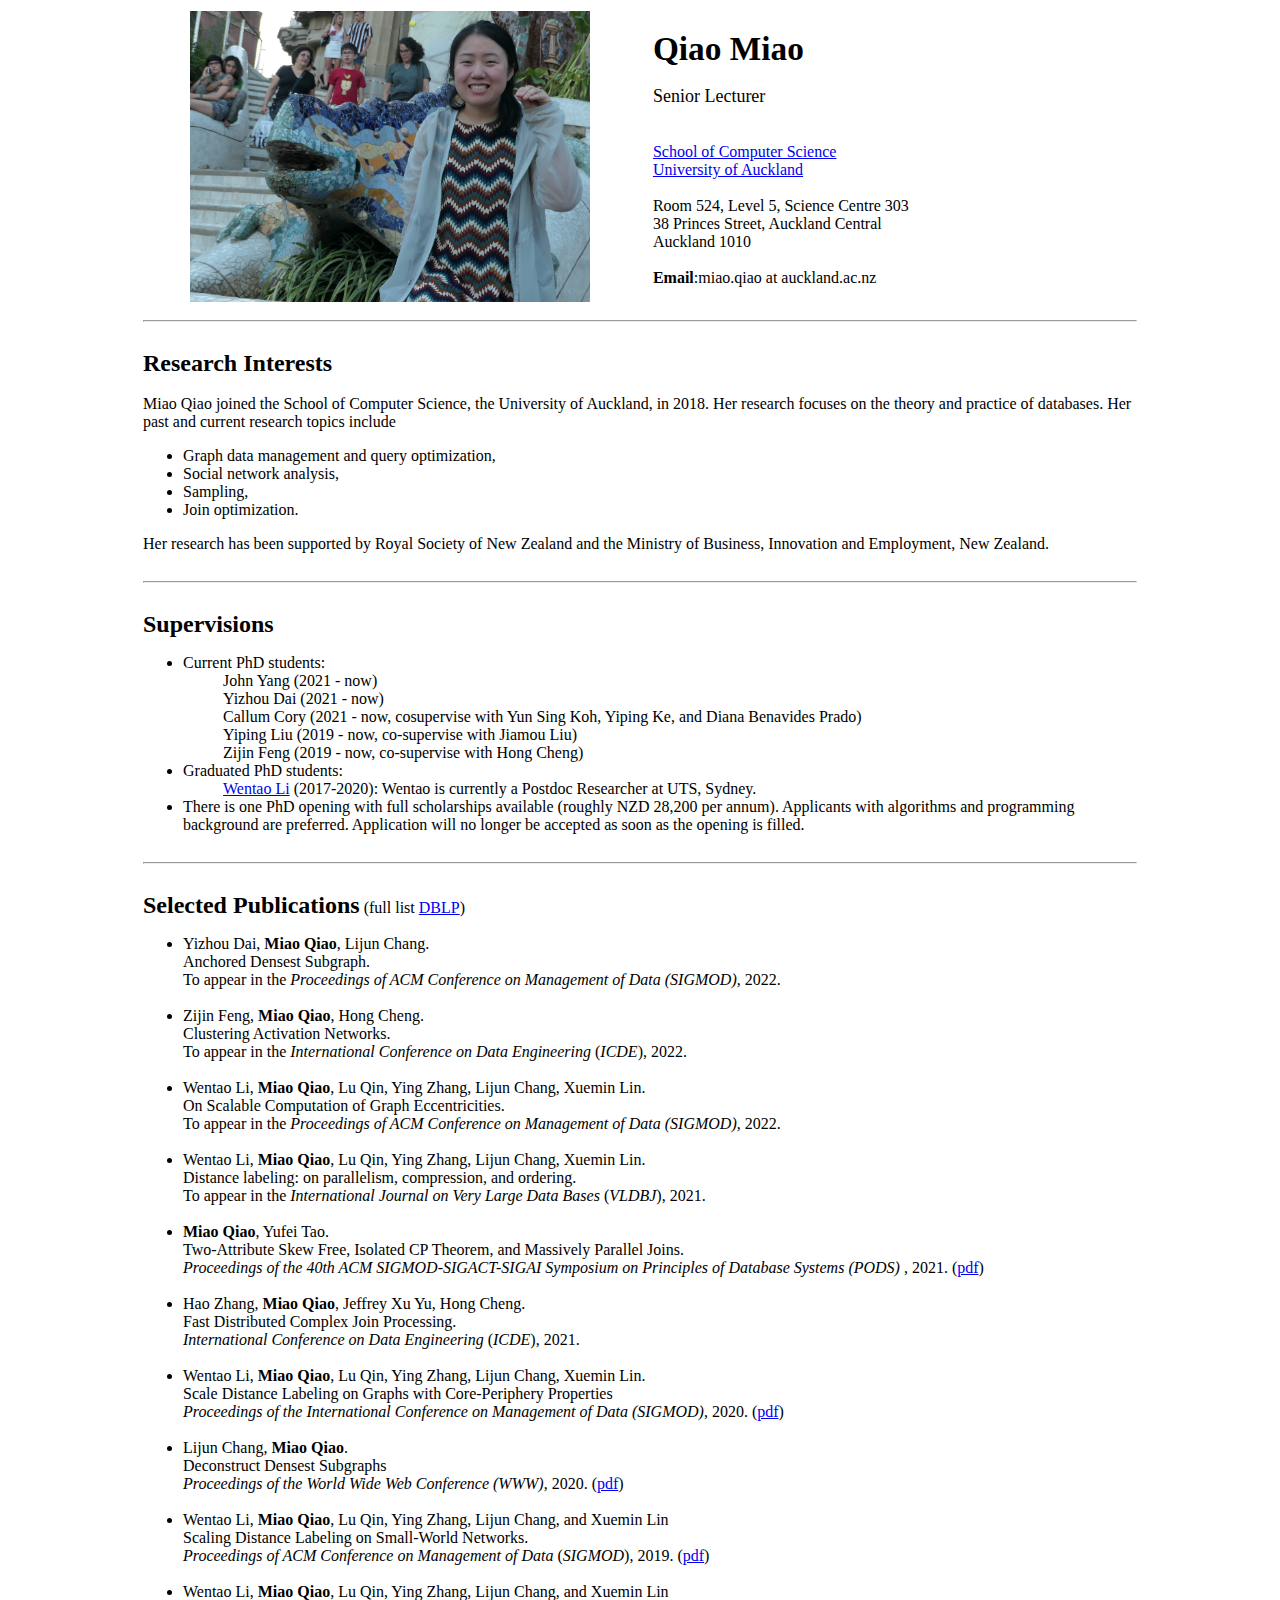
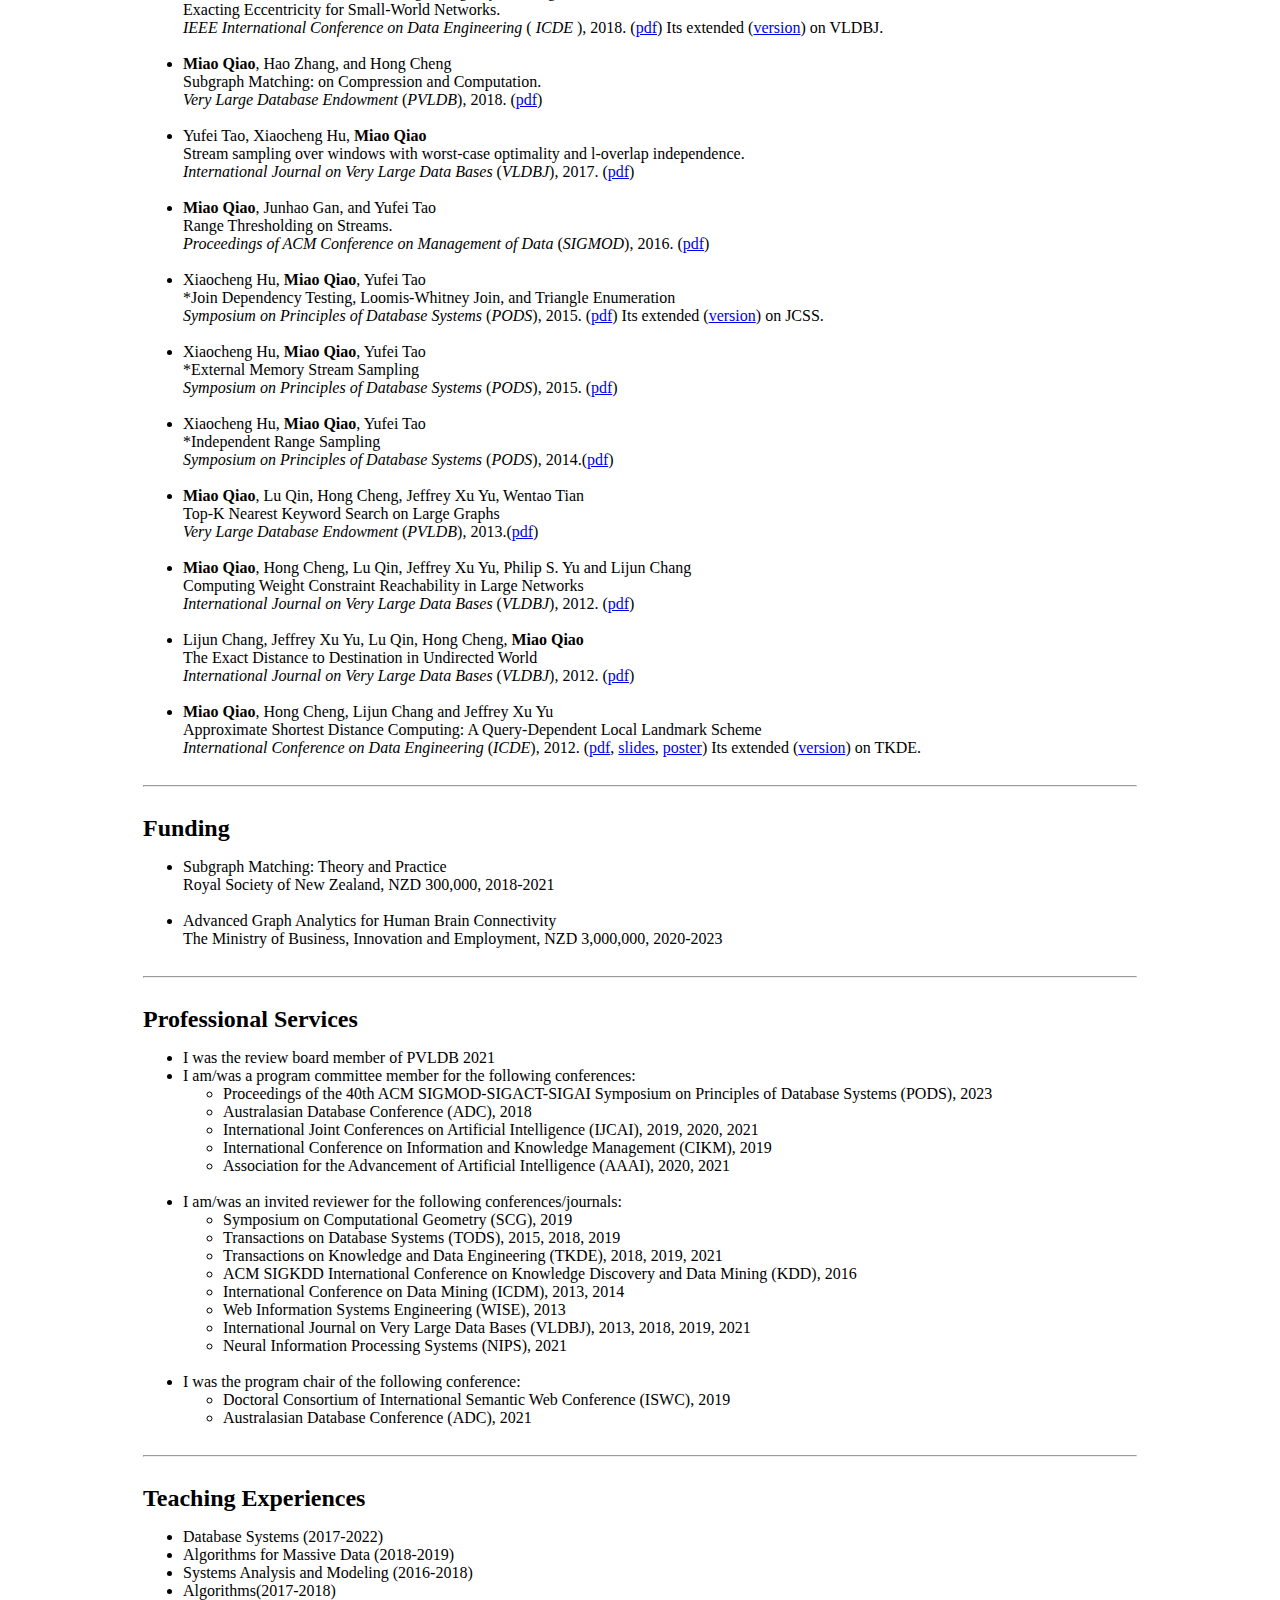
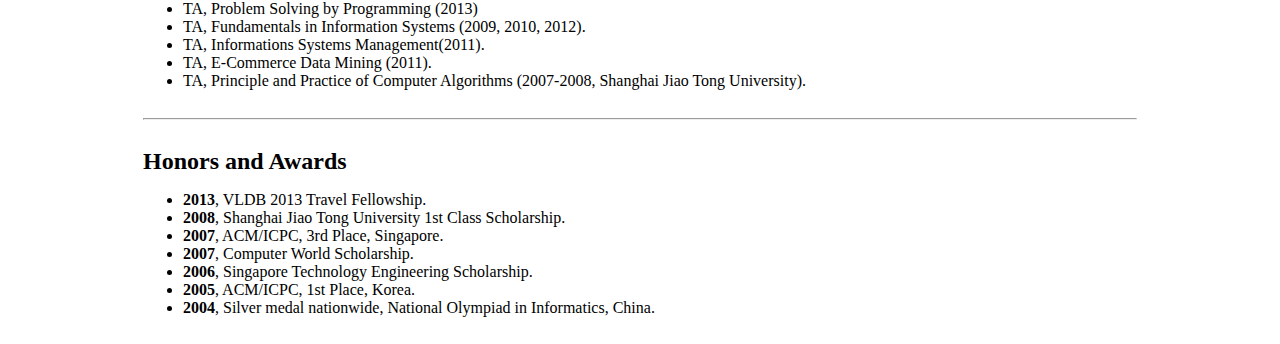
<file: index.html>
<!DOCTYPE HTML PUBLIC "-//W3C//DTD HTML 4.01//EN" 
	"http://www.w3.org/TR/html4/strict.dtd">

<html>
<head>
    <meta name="description" content="Miao Qiao's Homepage">
    <meta name="keywords" content="Miao Qiao, Homepage, CUHK">  
    <meta http-equiv="content-type" content="text/html; charset=gb2312">
    <meta http-equiv="pragma" content="no-cache">
    <meta content="MSHTML 8.00.6001.19120" name="GENERATOR">  
	
	<title>Welcome to Miao Qiao's Homepage</title>
</head>
<body>
	<center>
	<font face = "Georgia">
	<table border = "0" width = "1000">
		<tr>
			<td width = "50%">
				<center>
				<img src="./photo/head.jpg" border="0" width="400"><br>
				</center>
			</td>
			<td width = "1%">
			</td>
			<td width = "59%">
				<font style="FONT-SIZE: 25pt; FONT-WEIGHT: bold"> Qiao Miao </font>	<br/><br/>
				<font size="4"> Senior Lecturer </font><br/><br/><br/>

				<font size="3">
				<a href="https://www.cs.auckland.ac.nz/en.html"> School of Computer Science </a><br/>
				<a href="https://www.auckland.ac.nz/en.html">University of Auckland</a><br/><br/>
				
				Room 524, Level 5, Science Centre 303<br/>
				38 Princes Street, Auckland Central<br/>
				Auckland 1010<br/><br/>

				<b>Email</b>:miao.qiao at auckland.ac.nz<br/>
				</font>
			</td>
		</tr>
	</table>
	<table border = "0" width = "1000">
		<tr><td width = "100%"><hr></td></tr>
		<tr><td><p> 
		<b><font size="5">Research Interests</font></b> <br/> <br/> 

		<font size="3">
			Miao Qiao joined the School of Computer Science, the University of Auckland, in 2018. Her research focuses on the theory and practice of databases. Her past and current research topics include
		<ul>
			<li> Graph data management and query optimization,
			<li> Social network analysis,
			<li> Sampling,
			<li> Join optimization.
		</ul>

			Her research has been supported by Royal Society of New Zealand and the Ministry of Business, Innovation and Employment, New Zealand. 
		</font>
		</p></td></tr>

		<tr><td width = "100%"><hr></td></tr>
		<tr><td><p> 
		<b><font size="5">Supervisions</font></b> <br/> 
		<font size="3">
		<ul>
			<li> Current PhD students:
				<ul>
				John Yang (2021 - now)
				</ul> 
				<ul>
				Yizhou Dai (2021 - now)
				</ul>
				<ul>
				Callum Cory (2021 - now, cosupervise with Yun Sing Koh, Yiping Ke, and Diana Benavides Prado) 
				</ul>
				<ul>
				Yiping Liu (2019 - now, co-supervise with Jiamou Liu) 
				</ul>
				<ul>
				Zijin Feng (2019 - now, co-supervise with Hong Cheng)
				</ul>
			</li>
			</li>
			<li> Graduated PhD students:
				<ul><a href="https://scholar.google.com.au/citations?hl=en&user=0k75zWsAAAAJ&view_op=list_works&sortby=pubdate">Wentao Li</a> (2017-2020): Wentao is currently a Postdoc Researcher at UTS, Sydney.  
				</ul>
			</li>
			<li> There is one PhD opening with full scholarships available (roughly NZD 28,200 per annum). Applicants with algorithms and programming background are preferred. Application will no longer be accepted as soon as the opening is filled.
		</ul>
		</font>
		</p></td></tr>		
		
		<tr><td width = "100%"><hr></td></tr>
		<tr><td><p> 
		<b><font size="5">Selected Publications</font></b>  (full list <a href="https://dblp.uni-trier.de/pers/hd/q/Qiao:Miao">DBLP</a>)<br/> 
		<font size="3">
		<ul>
			<li> Yizhou Dai, <b>Miao Qiao</b>, Lijun Chang. <br/>
				Anchored Densest Subgraph. <br/>
				To appear in the <i>Proceedings of ACM Conference on Management of Data (SIGMOD)</i>, 2022.<br/><br/>
			</li>

			<li> Zijin Feng, <b>Miao Qiao</b>, Hong Cheng. <br/>
				Clustering Activation Networks. <br/>
				To appear in the <i>International Conference on Data Engineering</i> (<i>ICDE</i>), 2022.<br/><br/>
			</li>

			<li> Wentao Li, <b>Miao Qiao</b>, Lu Qin, Ying Zhang, Lijun Chang, Xuemin Lin. <br/>
				On Scalable Computation of Graph Eccentricities. <br/>
				To appear in the <i>Proceedings of ACM Conference on Management of Data (SIGMOD)</i>, 2022.<br/><br/>
			</li>

			<li> Wentao Li, <b>Miao Qiao</b>, Lu Qin, Ying Zhang, Lijun Chang, Xuemin Lin. <br/>
				Distance labeling: on parallelism, compression, and ordering. <br/>
				To appear in the <i>International Journal on Very Large Data Bases</i> (<i>VLDBJ</i>), 2021.<br/><br/>
			</li>

			<li> <b>Miao Qiao</b>, Yufei Tao. <br/>
				Two-Attribute Skew Free, Isolated CP Theorem, and Massively Parallel Joins. <br/>
				<i> Proceedings of the 40th ACM SIGMOD-SIGACT-SIGAI Symposium on Principles of Database Systems (PODS) </i>, 2021. (<a href="./paper/pods21-join.pdf">pdf</a>) <br/> <br/>
		    </li>

		    <li> Hao Zhang, <b>Miao Qiao</b>, Jeffrey Xu Yu, Hong Cheng. <br/>
				Fast Distributed Complex Join Processing. <br/> 
				<i>International Conference on Data Engineering</i> (<i>ICDE</i>), 2021. <br/> <br/>
			</li> 
			
			<li> Wentao Li, <b>Miao Qiao</b>, Lu Qin, Ying Zhang, Lijun Chang, Xuemin Lin. <br/>
				Scale Distance Labeling on Graphs with Core-Periphery Properties<br/>
		    	<i>Proceedings of the International Conference on Management of Data (SIGMOD)</i>, 2020. (<a href="./paper/SIGMOD20.pdf">pdf</a>) <br/> <br/>
		    </li>

		    <li> Lijun Chang, <b>Miao Qiao</b>. <br/>
				Deconstruct Densest Subgraphs<br/>	
				<i>Proceedings of the World Wide Web Conference (WWW)</i>, 2020.  (<a href="./paper/WWW20.pdf">pdf</a>) <br/> <br/>
		    </li>

			<li>
				Wentao Li, <b>Miao Qiao</b>, Lu Qin, Ying Zhang, Lijun Chang, and Xuemin Lin<br/>
				Scaling Distance Labeling on Small-World Networks.	<br/> 
				<i> Proceedings of ACM Conference on Management of Data </i>(<i>SIGMOD</i>), 2019. (<a href="./paper/SIGMOD19.pdf">pdf</a>) <br/> <br/>
			</li>
			<li>
				Wentao Li, <b>Miao Qiao</b>, Lu Qin, Ying Zhang, Lijun Chang, and Xuemin Lin<br/>
				Exacting Eccentricity for Small-World Networks.	<br/> 
				<i>  IEEE International Conference on Data Engineering </i> (<i> ICDE </i>), 2018. (<a href="./paper/ICDE18.pdf">pdf</a>) Its extended (<a href="./paper/VLDBJ19.pdf">version</a>) on VLDBJ.<br/><br/>
			</li>
			<li>
				<b>Miao Qiao</b>, Hao Zhang, and Hong Cheng<br/>
				Subgraph Matching: on Compression and Computation.<br/>
				<i>Very Large Database Endowment </i>(<i>PVLDB</i>), 2018. (<a href="./paper/VLDB17.pdf">pdf</a>) <br/><br/>
			</li>
			<li>
				Yufei Tao, Xiaocheng Hu, <b>Miao Qiao</b><br/>
				Stream sampling over windows with worst-case optimality and l-overlap independence.<br/>
				<i>International Journal on Very Large Data Bases</i> (<i>VLDBJ</i>), 2017. (<a href="./paper/VLDBJ17.pdf">pdf</a>) <br/><br/>
			</li>
			<li>
				<b>Miao Qiao</b>, Junhao Gan, and Yufei Tao<br/>
				Range Thresholding on Streams.<br/>
				<i> Proceedings of ACM Conference on Management of Data </i>(<i>SIGMOD</i>), 2016. (<a href="./paper/SIGMOD16_Paper.pdf">pdf</a>) <br/><br/>
			</li>
			<li>
				Xiaocheng Hu, <b>Miao Qiao</b>, Yufei Tao<br/>
				*Join Dependency Testing, Loomis-Whitney Join, and Triangle Enumeration<br/>
				<i> Symposium on Principles of Database Systems </i>(<i>PODS</i>), 2015. (<a href="./paper/PODS15_Join.pdf">pdf</a>) Its extended (<a href="./paper/PODS15-join-long.pdf">version</a>) on JCSS.<br/><br/>
			</li>
			<li>
				Xiaocheng Hu, <b>Miao Qiao</b>, Yufei Tao<br/>
				*External Memory Stream Sampling<br/>
				<i> Symposium on Principles of Database Systems </i>(<i>PODS</i>), 2015. (<a href="./paper/PODS15_Sam.pdf">pdf</a>) <br/><br/>
			</li>
			<li>
				Xiaocheng Hu, <b>Miao Qiao</b>, Yufei Tao<br/>
				*Independent Range Sampling<br/>
				<i> Symposium on Principles of Database Systems </i>(<i>PODS</i>), 2014.(<a href="./paper/PODS14.pdf">pdf</a>) <br/><br/>
			</li>
			
			<li>
				<b>Miao Qiao</b>, Lu Qin, Hong Cheng, Jeffrey Xu Yu, Wentao Tian<br/>
				Top-K Nearest Keyword Search on Large Graphs<br/> 
				<i>Very Large Database Endowment </i>(<i>PVLDB</i>), 2013.(<a href="./paper/VLDB13_KNC.pdf">pdf</a>) <br/><br/>
			</li>
			<li>
				<b>Miao Qiao</b>, Hong Cheng, Lu Qin, Jeffrey Xu Yu, Philip S. Yu and Lijun Chang<br/> 
				Computing Weight Constraint Reachability in Large Networks<br/> 
				<i>International Journal on Very Large Data Bases</i> (<i>VLDBJ</i>), 2012.
				(<a href="./paper/VLDBJ12_mqiao.pdf">pdf</a>)<br/><br/>
			</li>
			<li>
				Lijun Chang, Jeffrey Xu Yu, Lu Qin, Hong Cheng, <b>Miao Qiao</b><br/>
				The Exact Distance to Destination in Undirected World<br/>
				<i>International Journal on Very Large Data Bases</i> (<i>VLDBJ</i>), 2012.
				(<a href="./paper/VLDBJ12_lijun.pdf">pdf</a>)<br/><br/>
			</li>
			<li>
				<b>Miao Qiao</b>, Hong Cheng, Lijun Chang and Jeffrey Xu Yu<br/>
				Approximate Shortest Distance Computing: A Query-Dependent Local Landmark Scheme<br/>
				<i>International Conference on Data Engineering</i> (<i>ICDE</i>), 2012. (<a href="./paper/ICDE12_paper.pdf">pdf</a>, <a href="./paper/ICDE12_ppt.pdf">slides</a>, <a href="./paper/ICDE12_poster.pdf">poster</a>) Its extended (<a href="./paper/TKDE12.pdf">version</a>) on TKDE.
			</li>
		</ul>
		</font>
		</p></td></tr>
		
		<tr><td width = "100%"><hr></td></tr>
		<tr><td><p> 
		<b><font size="5">Funding</font></b> <br/> 
		<font size="3">
		<ul>
			<li>Subgraph Matching: Theory and Practice<br/>
				Royal Society of New Zealand,  NZD 300,000,  2018-2021<br/>
			</li><br/>
			<li>Advanced Graph Analytics for Human Brain Connectivity<br/>
				The Ministry of Business, Innovation and Employment, NZD 3,000,000,  2020-2023<br/>
			</li>
		</ul>
		</font>
		</p></td></tr>

		<tr><td width = "100%"><hr></td></tr>
		<tr><td><p> 
		<b><font size="5">Professional Services</font></b> <br/> 
		<font size="3">
		<ul>	
			<li>I was the review board member of PVLDB 2021 </li>
			<li>I am/was a program committee member for the following conferences:
					<ul>
						<li> Proceedings of the 40th ACM SIGMOD-SIGACT-SIGAI Symposium on Principles of Database Systems (PODS), 2023</li>
						<li> Australasian Database Conference (ADC), 2018</li>
						<li> International Joint Conferences on Artificial Intelligence (IJCAI), 2019, 2020, 2021</li>
						<li> International Conference on Information and Knowledge Management (CIKM), 2019</li>
						<li> Association for the Advancement of Artificial Intelligence (AAAI), 2020, 2021</li>
					</ul>
			</li><br/>
			<li> I am/was an invited reviewer for the following conferences/journals:
					<ul>
						<li> Symposium on Computational Geometry (SCG), 2019</li>
						<li> Transactions on Database Systems (TODS),  2015, 2018, 2019</li>
						<li> Transactions on Knowledge and Data Engineering (TKDE),  2018, 2019, 2021</li>
						<li> ACM SIGKDD International Conference on Knowledge Discovery and Data Mining (KDD),  2016</li>
						<li> International Conference on Data Mining (ICDM),  2013, 2014</li>
						<li> Web Information Systems Engineering (WISE),  2013</li>
						<li> International Journal on Very Large Data Bases (VLDBJ),  2013, 2018, 2019, 2021</li>
						<li> Neural Information Processing Systems (NIPS), 2021</li>
					</ul>
			</li><br/>
			<li> I was the program chair of the following conference:
				<ul>
						<li> Doctoral Consortium of International Semantic Web Conference (ISWC), 2019 </li>
						<li> Australasian Database Conference (ADC), 2021</li>
				</ul>
			</li>
		</ul>
		</font>
		</p></td></tr>

		<tr><td width = "100%"><hr></td></tr>
		<tr><td><p> 
		<b><font size="5">Teaching Experiences</font></b> <br/> 
		<font size="3">
		<ul>
			<li> Database Systems (2017-2022)</li>
			<li> Algorithms for Massive Data (2018-2019)</li>
			<li> Systems Analysis and Modeling (2016-2018)</li>
			<li> Algorithms(2017-2018)</li>
			<li> TA, Problem Solving by Programming (2013)</li>
			<li> TA, Fundamentals in Information Systems (2009, 2010, 2012).</li>
			<li> TA, Informations Systems Management(2011).</li>
			<li> TA, E-Commerce Data Mining (2011).</li>
			<li> TA, Principle and Practice of Computer Algorithms (2007-2008, Shanghai Jiao Tong University).</li>
		</ul>
		</font>
		</p></td></tr>

		<tr><td width = "100%"><hr></td></tr>
		<tr><td><p> 
		<b><font size="5">Honors and Awards</font></b> <br/> 
		<font size="3">
		<ul>
			<li><b>2013</b>, VLDB 2013 Travel Fellowship.</li>
			<li><b>2008</b>, Shanghai Jiao Tong University 1st Class Scholarship.</li>
			<li><b>2007</b>, ACM/ICPC, 3rd Place, Singapore.</li>
			<li><b>2007</b>, Computer World Scholarship.</li>
			<li><b>2006</b>, Singapore Technology Engineering Scholarship.</li>
			<li><b>2005</b>, ACM/ICPC, 1st Place, Korea.</li>
			<li><b>2004</b>, Silver medal nationwide, National Olympiad in Informatics, China.</li>		
		</ul>
		</font>
		</p></td></tr>
	</table>
	</font>
	</center>
</body>
</file>
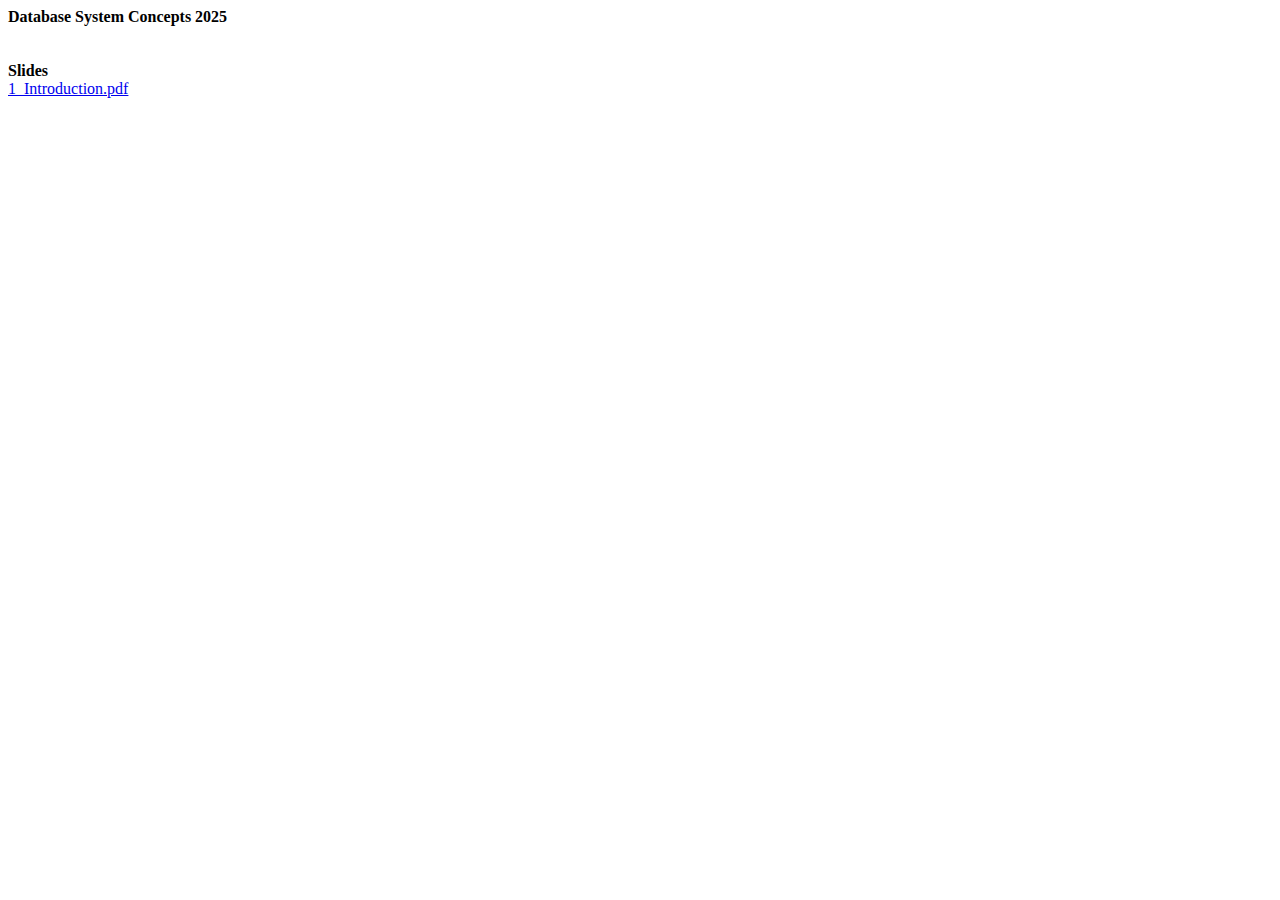
<file: 2025.html>
<!DOCTYPE html>
<html>
<meta charset="utf-8">
<body>
<b>Database System Concepts 2025</b></br>
</br></br>


<b>Slides</b>


<li><a href = "./pdf/1_Introduction.pdf"> 1_Introduction.pdf </a></li>
</br>
</body>
</html>
</file>
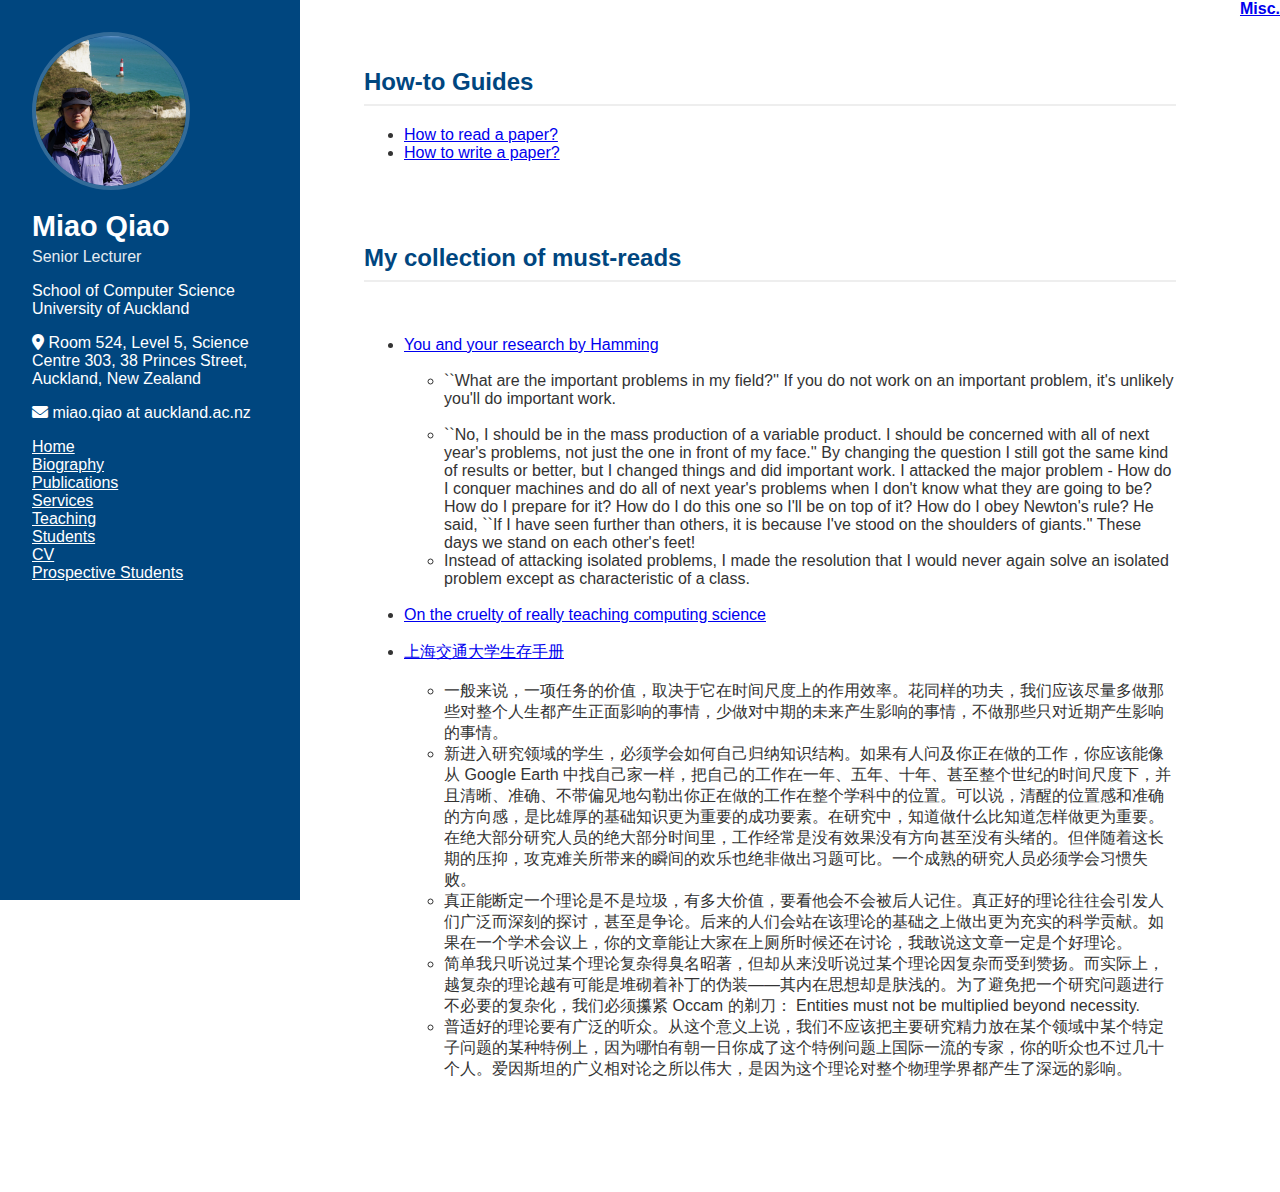
<file: usefulresources.html>
<!DOCTYPE html>
<html lang="en">
<head>
	<meta charset="UTF-8">
	<meta name="viewport" content="width=device-width, initial-scale=1.0">
	<title>Miao Qiao | University of Auckland</title>
	<link rel="stylesheet" href="css/style.css">
	<link rel="stylesheet" href="https://cdnjs.cloudflare.com/ajax/libs/font-awesome/6.0.0/css/all.min.css">
</head>
<body>
	<aside class="sidebar">
		<div class="profile-container">
			<img src="./photo/brighten.jpg" alt="Miao Qiao" class="profile-img">
			<h1>Miao Qiao</h1>
			<p class="title">Senior Lecturer</p>
			<p class="affiliation">School of Computer Science<br>University of Auckland</p>

			<div class="contact-info">
				<p><i class="fas fa-map-marker-alt"></i> Room 524, Level 5, Science Centre 303, 38 Princes Street, Auckland, New Zealand</p>
				<p><i class="fas fa-envelope"></i> miao.qiao at auckland.ac.nz</p>
			</div>

			<div class="links">
				<a href = "./index.html"> Home </a><br>
				<a href = "./bio.html"> Biography </a><br>
				<a href = "./publications.html"> Publications </a><br>
				<a href = "./services.html"> Services </a><br>   
				<a href = "./teaching.html"> Teaching </a><br>
				<a href = "./students.html"> Students </a><br>
				<a href = "./cv/cv.pdf"> CV </a><br>   
				<a href = "./usefulresources.html"> Prospective Students </a> <br>
			</div>
			<!-- 自动统计区域 -->
            <!-- <div class="stats-container">
                <div class="stat-box">
                    <span id="stat-total-papers">0</span>
                    <label>Total Papers</label>
                </div>
                <div class="stat-box">
                    <span id="stat-citations">--</span>
                    <label>Citations</label>
                </div>
            </div> -->
        </div>
    </aside>

    <!-- 主要内容区域 -->
    <main class="main-content">
    	<!-- <section>
    		<h2> Information for prospective graduate students. </h2>

    		If you are interested in joining my lab as a PhD student, please read the Q&A below. <br>
			tuition fee around 9000 per year link 

			https://www.auckland.ac.nz/en/study/fees-and-money-matters/tuition-fees/postgraduate-domestic-fees.html 


			scholarship link 
			https://www.auckland.ac.nz/en/study/scholarships-and-awards/scholarship-types/postgraduate-scholarships/doctoral-scholarships.html
			Tenure: Up to 36 months FTE
    	</section> -->
    	<section id ="howto">
    		<h2> How-to Guides </h2> 
    		<ul>
    		<li><a href = "https://web.stanford.edu/class/ee384m/Handouts/HowtoReadPaper.pdf"> How to read a paper? </a></li>
    		<li><a href = "https://cs.stanford.edu/people/widom/paper-writing.html"> How to write a paper? </a> </li></br>
   			</ul>
    	</section>

    	<section id="mycollection">
    		<h2>My collection of must-reads</h2></br>
    		<ul class="mycollection">

    			<li><a href = "./paper/YouAndYourResearch.pdf"> You and your research by Hamming</a> </li> </br> 
    			<ul class="quotes">
    				<li>``What are the important problems in my field?'' If you do not work on an important problem, it's unlikely you'll do important work. </li> </br>
    				<li>``No, I should be in the mass production of a variable product. I should be concerned with all of next year's problems, not just the one in front of my face.'' By changing the question I still got the same kind of results or better, but I changed things and did important work. I attacked the major problem - How do I conquer machines and do all of next year's problems when I don't know what they are going to be? How do I prepare for it? How do I do this one so I'll be on top of it? How do I obey Newton's rule? He said, ``If I have seen further than others, it is because I've stood on the shoulders of giants.'' These days we stand on each other's feet! </li>
    				<li> Instead of attacking isolated problems, I made the resolution that I would never again solve an isolated problem except as characteristic of a class.</li></br>
    			</ul>

    			<li><a href = "https://www.cs.utexas.edu/~EWD/transcriptions/EWD10xx/EWD1036.html"> On the cruelty of really teaching computing science </a> </li> </br>
<!-- <b>Brain network analysis related:</b></br>
<li><a href = "https://www.cs.toronto.edu/~hinton/"> Geoffrey E. Hinton </a></li>
<li><a href = "https://www.mrcbndu.ox.ac.uk/people/prof-rafal-bogacz"> Prof. Rafal Bogacz </a></li>
<li><a href = "https://www.amazon.com/Consciousness-Brain-Deciphering-Codes-Thoughts/dp/0143126261"> [book] Consciousness and the Brain: Deciphering How the Brain Codes Our Thoughts </a></li></br>
    			-->


    		</li>
    			<li>
    				<a href = "https://survivesjtu.gitbook.io/survivesjtumanual"> 上海交通大学生存手册</a> </li></br>
    				<ul class="quotes">
    					<li>

    			一般来说，一项任务的价值，取决于它在时间尺度上的作用效率。花同样的功夫，我们应该尽量多做那些对整个人生都产生正面影响的事情，少做对中期的未来产生影响的事情，不做那些只对近期产生影响的事情。</br>
    				</li>
    				<li>
    					新进入研究领域的学生，必须学会如何自己归纳知识结构。如果有人问及你正在做的工作，你应该能像从 Google Earth 中找自己家一样，把自己的工作在一年、五年、十年、甚至整个世纪的时间尺度下，并且清晰、准确、不带偏见地勾勒出你正在做的工作在整个学科中的位置。可以说，清醒的位置感和准确的方向感，是比雄厚的基础知识更为重要的成功要素。在研究中，知道做什么比知道怎样做更为重要。在绝大部分研究人员的绝大部分时间里，工作经常是没有效果没有方向甚至没有头绪的。但伴随着这长期的压抑，攻克难关所带来的瞬间的欢乐也绝非做出习题可比。一个成熟的研究人员必须学会习惯失败。
    				</li>
    				<li>
    					真正能断定一个理论是不是垃圾，有多大价值，要看他会不会被后人记住。真正好的理论往往会引发人们广泛而深刻的探讨，甚至是争论。后来的人们会站在该理论的基础之上做出更为充实的科学贡献。如果在一个学术会议上，你的文章能让大家在上厕所时候还在讨论，我敢说这文章一定是个好理论。
    				</li>
    				<li>
    					简单我只听说过某个理论复杂得臭名昭著，但却从来没听说过某个理论因复杂而受到赞扬。而实际上，越复杂的理论越有可能是堆砌着补丁的伪装——其内在思想却是肤浅的。为了避免把一个研究问题进行不必要的复杂化，我们必须攥紧 Occam 的剃刀： Entities must not be multiplied beyond necessity.
    				</li>
    				<li>
    					普适好的理论要有广泛的听众。从这个意义上说，我们不应该把主要研究精力放在某个领域中某个特定子问题的某种特例上，因为哪怕有朝一日你成了这个特例问题上国际一流的专家，你的听众也不过几十个人。爱因斯坦的广义相对论之所以伟大，是因为这个理论对整个物理学界都产生了深远的影响。
    				</li>
    			</ul>
    			</li>
    	</ul>
    </section>

</main>
</body>
</html> 



<b><a href = "./misc.html"> Misc.</a></b>
</file>
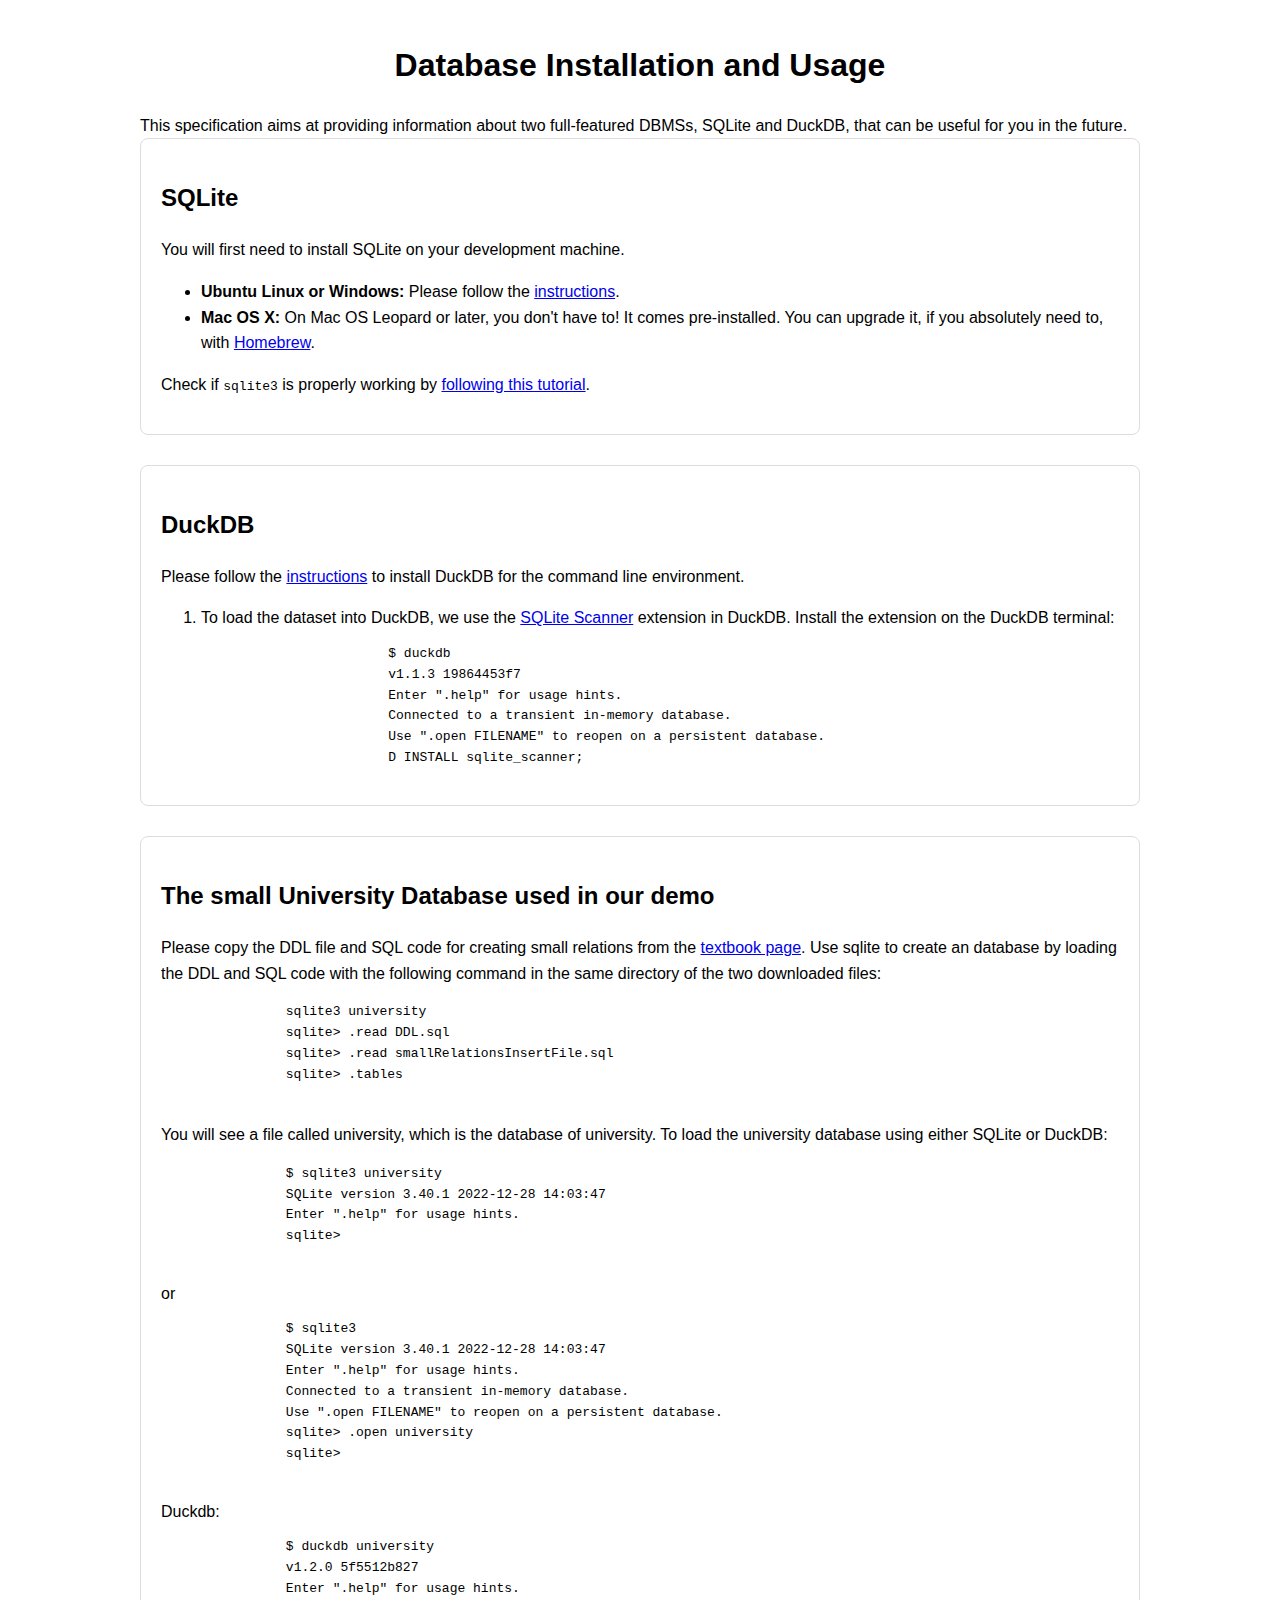
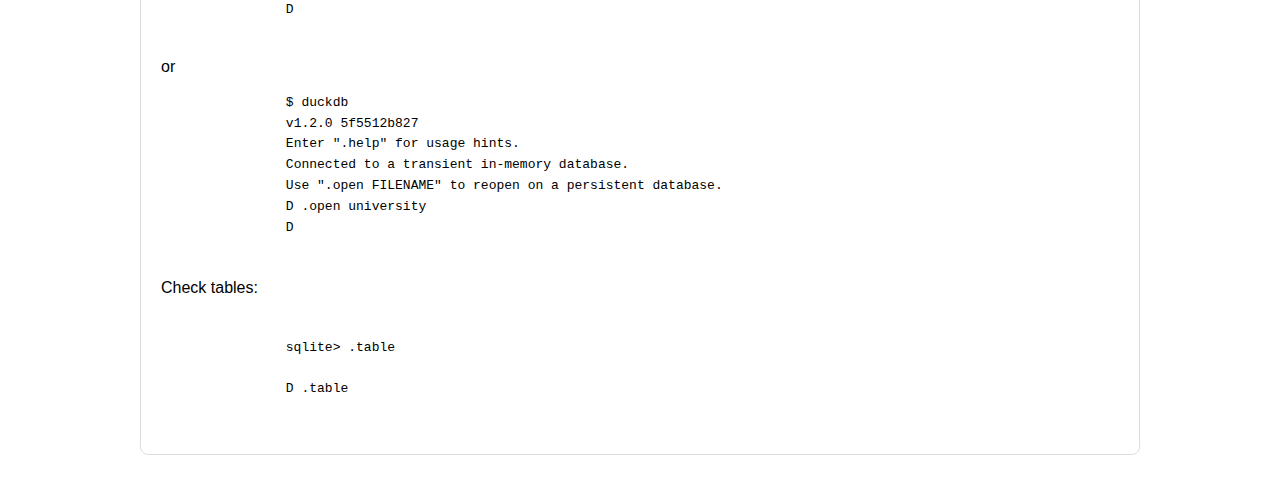
<file: db2025/ppt/db_install.html>
<!DOCTYPE html>
<html lang="en">
<head>
    <meta charset="UTF-8">
    <meta name="viewport" content="width=device-width, initial-scale=1.0">
    <title>DatabaseInstallation</title>
    <style>
        body {
            font-family: Arial, sans-serif;
            margin: 40px;
            line-height: 1.6;
        }
        h1 {
            text-align: center;
        }
        .container {
            max-width: 1000px;
            margin: auto;
        }
        .section {
            margin-bottom: 30px;
            padding: 20px;
            border: 1px solid #ddd;
            border-radius: 8px;
        }
        .code-box {
            background: #f4f4f4;
            padding: 10px;
            border-left: 4px solid #333;
            font-family: monospace;
            white-space: pre-wrap;
            word-wrap: break-word;
            cursor: pointer;
        }
    </style>
    <script>
        function copyToClipboard(element) {
            navigator.clipboard.writeText(element.innerText).then(() => {
                alert("Command copied to clipboard");
            }, () => {
                alert("Failed to copy command");
            });
        }
    </script>
</head>
<body>
    <div class="container">
        <h1>Database Installation and Usage</h1>
        This specification aims at providing information about two full-featured DBMSs, SQLite and DuckDB, that can be useful for you in the future.

        

        <div class="section">
            <h2>SQLite</h2>
            <p>You will first need to install SQLite on your development machine. </p>
            <ul>
				<li><b>Ubuntu Linux or Windows:</b> Please follow the <a onclick="javascript:pageTracker._trackPageview('/outgoing/www.tutorialspoint.com');" href="https://www.tutorialspoint.com/sqlite/sqlite_installation.htm">instructions</a>.</li>
				<li><b>Mac OS X:</b> On Mac OS Leopard or later, you don't have to! It comes pre-installed. You can upgrade it, if you absolutely need to, with <a onclick="javascript:pageTracker._trackPageview('/outgoing/brew.sh');" href="https://brew.sh">Homebrew</a>.</li>
			</ul>
    		<p> Check if <code>sqlite3</code> is properly working by <a onclick="javascript:pageTracker._trackPageview('/outgoing/sqlite.org');" href="https://sqlite.org/cli.html#getting_started">following this tutorial</a>.
    		</p>
        </div>

        <div class="section">
            <h2>DuckDB</h2>
            <p>Please follow the <a onclick="javascript:pageTracker._trackPageview('/outgoing/duckdb.org');" href="https://duckdb.org/docs/installation/">instructions</a> to install DuckDB for the command line environment.</p>
			<ol>


			   <li class="pb-3">To load the dataset into DuckDB, we use the <a onclick="javascript:pageTracker._trackPageview('/outgoing/duckdb.org');" href="https://duckdb.org/docs/extensions/sqlite_scanner.html">SQLite Scanner</a> extension in DuckDB. Install the extension on the DuckDB terminal:
			<pre class="border border-2 shadow-sm p-2">
			$ duckdb                         
			v1.1.3 19864453f7
			Enter ".help" for usage hints.
			Connected to a transient in-memory database.
			Use ".open FILENAME" to reopen on a persistent database.
			D INSTALL sqlite_scanner;</pre>
        </div>

        <div class="section">
            <h2>The small University Database used in our demo</h2>
            <p>Please copy the DDL file and SQL code for creating small relations from the <a href = "https://www.db-book.com/university-lab-dir/sample_tables-dir/index.html"> textbook page</a>. Use sqlite to create an database by loading the DDL and SQL code with the following command in the same directory of the two downloaded files:</p>
            <pre class="border border-2 shadow-sm p-2">
                sqlite3 university
                sqlite> .read DDL.sql
                sqlite> .read smallRelationsInsertFile.sql
                sqlite> .tables
            </pre>
            <p> You will see a file called university, which is the database of university. To load the university database using either SQLite or DuckDB: 
            	<pre class="border border-2 shadow-sm p-2">
                $ sqlite3 university
		SQLite version 3.40.1 2022-12-28 14:03:47
		Enter ".help" for usage hints.
		sqlite>
				</pre>
                or
               <pre class="border border-2 shadow-sm p-2">
                $ sqlite3
		SQLite version 3.40.1 2022-12-28 14:03:47
		Enter ".help" for usage hints.
		Connected to a transient in-memory database.
		Use ".open FILENAME" to reopen on a persistent database.
		sqlite> .open university
		sqlite>
				</pre>
				Duckdb: 
				<pre class="border border-2 shadow-sm p-2">
                $ duckdb university
		v1.2.0 5f5512b827
		Enter ".help" for usage hints.
		D
				</pre>
                or 
                <pre class="border border-2 shadow-sm p-2">
                $ duckdb
		v1.2.0 5f5512b827
		Enter ".help" for usage hints.
		Connected to a transient in-memory database.
		Use ".open FILENAME" to reopen on a persistent database.
		D .open university
		D
            	</pre>
            <p>Check tables: </p>
            <pre class="border border-2 shadow-sm p-2">              
                sqlite> .table
       
                D .table
            </pre>

        </div>
    </div>
</body>
</html>
</file>
<file: css/style.css>
:root {
    --primary-color: #00467f; /* UoA Blue style */
    --text-color: #333;
    --bg-light: #f4f7f6;
    --sidebar-width: 300px;
}

body {
    font-family: 'Segoe UI', Roboto, Helvetica, Arial, sans-serif;
    margin: 0;
    display: flex;
    color: var(--text-color);
}

/* Sidebar */
.sidebar {
    width: var(--sidebar-width);
    background: var(--primary-color);
    color: white;
    height: 100vh;
    position: fixed;
    padding: 2rem;
    box-sizing: border-box;
    overflow-y: auto;
}

.profile-img {
    width: 150px;
    height: 150px;
    border-radius: 50%;
    border: 4px solid rgba(255,255,255,0.2);
    margin-bottom: 1rem;
}

.sidebar h1 { margin: 0; font-size: 1.8rem; }
.sidebar .title { opacity: 0.9; margin-top: 5px; }
.sidebar a { color: white; text-decoration: underline; }

.stats-container {
    display: flex;
    gap: 1rem;
    margin-top: 2rem;
    background: rgba(0,0,0,0.1);
    padding: 1rem;
    border-radius: 8px;
}

.stat-box { text-align: center; flex: 1; }
.stat-box span { display: block; font-size: 1.5rem; font-weight: bold; }
.stat-box label { font-size: 0.8rem; opacity: 0.8; }

/* Main Content */
.main-content {
    margin-left: var(--sidebar-width);
    padding: 3rem 4rem;
    width: 100%;
    max-width: 900px;
}

section { margin-bottom: 4rem; }
h2 { border-bottom: 2px solid #eee; padding-bottom: 0.5rem; color: var(--primary-color); }

/* Publications */
.pub-item {
    display: flex;
    margin-bottom: 1.5rem;
    gap: 1rem;
}
.pub-year { font-weight: bold; color: #888; min-width: 50px; }
.pub-title a { text-decoration: none; color: #000; font-weight: 600; }
.pub-title a:hover { color: var(--primary-color); }
.pub-tag { 
    font-size: 0.7rem; padding: 2px 6px; border-radius: 4px; vertical-align: middle; margin-left: 8px;
}
.tag-conf { background: #e3f2fd; color: #1565c0; }
.tag-journal { background: #e8f5e9; color: #2e7d32; }

/* Teaching */
.course-card {
    background: #fff;
    border: 1px solid #eee;
    padding: 1rem;
    margin-bottom: 1rem;
    border-radius: 6px;
    box-shadow: 0 2px 4px rgba(0,0,0,0.05);
}
.tag.undergraduate { background: #fff3e0; color: #e65100; padding: 2px 8px; font-size: 0.8rem; border-radius: 10px;}
.tag.postgraduate { background: #f3e5f5; color: #7b1fa2; padding: 2px 8px; font-size: 0.8rem; border-radius: 10px;}
.award { color: #d32f2f; font-weight: 500; }
</file>
